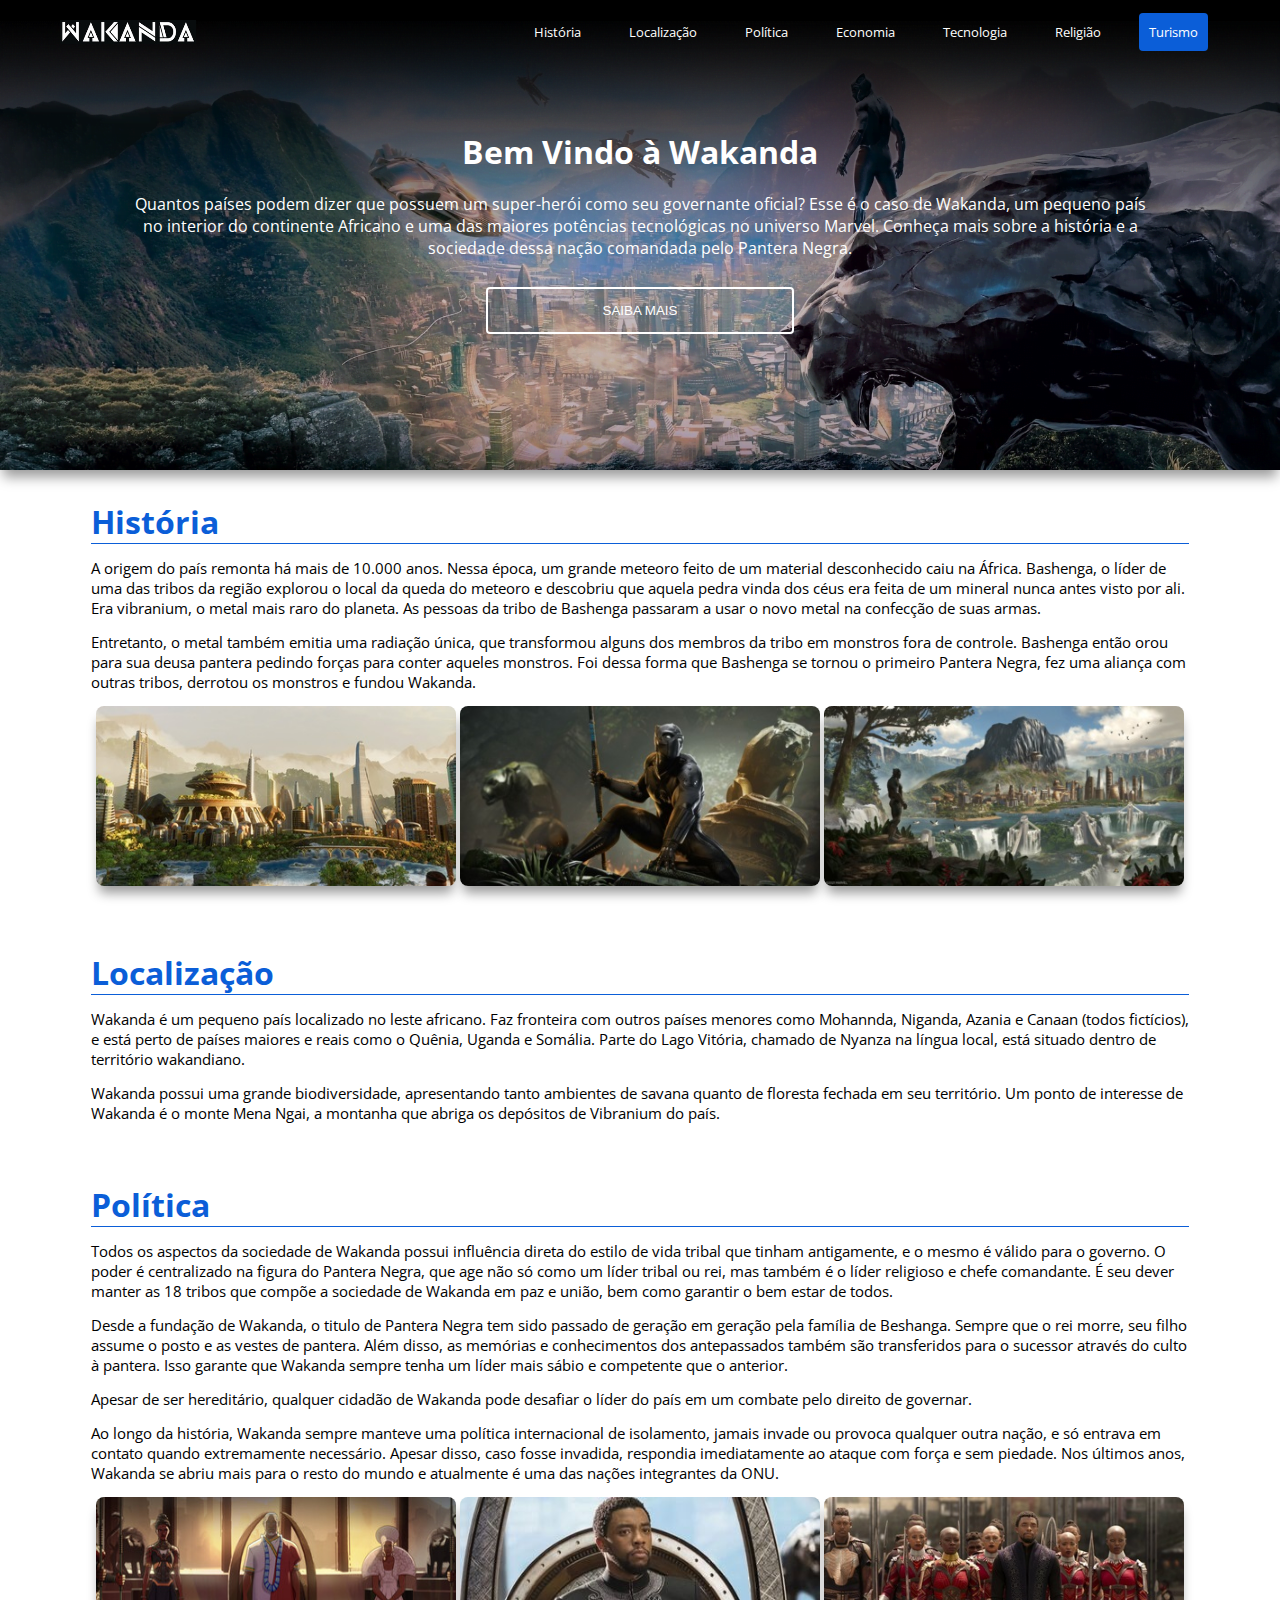
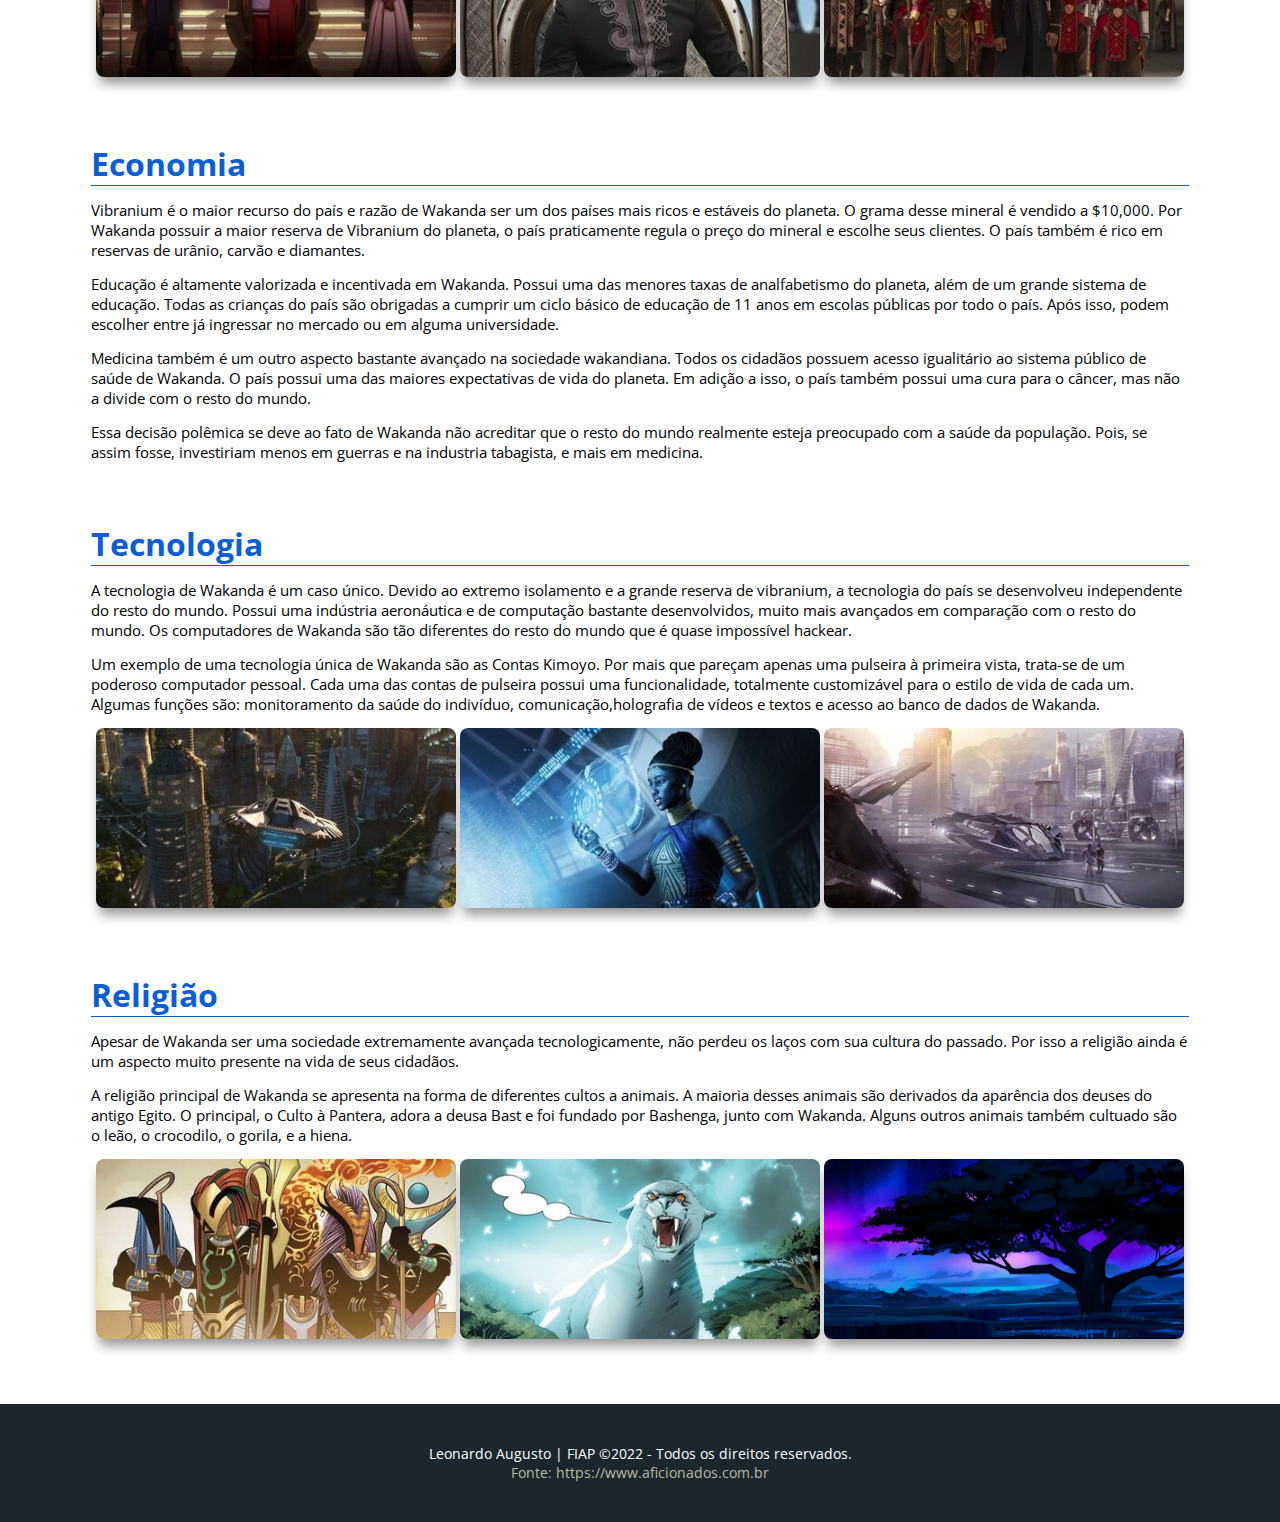
<file: index.html>
<!DOCTYPE html>
<html lang="pt-br">
    <head>
        <meta charset="UTF-8">
        <meta http-equiv="X-UA-Compatible" content="IE=edge">
        <meta name="viewport" content="width=device-width, initial-scale=1.0">
        <meta name="author" content="Leonardo Augusto | FIAP">

        <title>Wakanda</title>
        <link rel="stylesheet" href="https://cdnjs.cloudflare.com/ajax/libs/font-awesome/5.15.4/css/all.min.css" integrity="sha512-1ycn6IcaQQ40/MKBW2W4Rhis/DbILU74C1vSrLJxCq57o941Ym01SwNsOMqvEBFlcgUa6xLiPY/NS5R+E6ztJQ==" crossorigin="anonymous" referrerpolicy="no-referrer">
        <link rel="stylesheet" href="css/style.css">
    </head>
    <body>

        <!------ Menu ------>
        <header>
            <h1 class="header-tittle">
                <a href="index.html">
                    <img src="images/02_logo_menu.jpg" alt="menu-logo">
                </a>
            </h1>
            <nav class="header-menu">
                <ul>
                    <li><a href="#historia">História</a></li>
                    <li><a href="#localizacao">Localização</a></li>
                    <li><a href="#politica">Política</a></li>
                    <li><a href="#economia">Economia</a></li>
                    <li><a href="#tecnologia">Tecnologia</a></li>
                    <li><a href="#tecnologia">Religião</a></li>
                    <li><a href="pages/turismo.html" id="turismo">Turismo</a></li>
                </ul>
            </nav>
        </header>

        <!---- Conteúdo ---->
        <div class="content-header">
            <h1 class="main-tittle">Bem Vindo à Wakanda</h1>
            <p>
                Quantos países podem dizer que possuem um super-herói como seu governante oficial?
                Esse é o caso de Wakanda, um pequeno país no interior do continente Africano
                e uma das maiores potências tecnológicas no universo Marvel.
                Conheça mais sobre a história e a sociedade dessa nação comandada pelo Pantera Negra.
            </p>
            <input type="button" value="SAIBA MAIS">
        </div>
        
        <main>
            
            <!---- História ---->
            <div class="content-main" id="historia">
                <h1>História</h1>
                <p>
                    A origem do país remonta há mais de 10.000 anos.
                    Nessa época, um grande meteoro feito de um material desconhecido caiu na África.
                    Bashenga, o líder de uma das tribos da região explorou o local da queda do meteoro e
                    descobriu que aquela pedra vinda dos céus era feita de um mineral nunca antes visto por ali.
                    Era vibranium, o metal mais raro do planeta.
                    As pessoas da tribo de Bashenga passaram a usar o novo metal na confecção de suas armas.
                </p>
                <p>
                    Entretanto, o metal também emitia uma radiação única,
                    que transformou alguns dos membros da tribo em monstros fora de controle.
                    Bashenga então orou para sua deusa pantera pedindo forças para conter aqueles monstros.
                    Foi dessa forma que Bashenga se tornou o primeiro Pantera Negra, fez uma aliança com outras tribos,
                    derrotou os monstros e fundou Wakanda.
                </p>
                <div class="container-image">
                    <img src="images/historia_1.jpg" alt="historia-wakanda">
                    <img src="images/historia_2.jpg" alt="historia-wakanda">
                    <img src="images/historia_3.jpg" alt="historia-wakanda">
                </div>
            </div>

            <!--- Localização --->
            <div class="content-main" id="localizacao">
                <h1>Localização</h1>
                <p>
                    Wakanda é um pequeno país localizado no leste africano.
                    Faz fronteira com outros países menores como Mohannda, Niganda, Azania e Canaan (todos fictícios),
                    e está perto de países maiores e reais como o Quênia, Uganda e Somália.
                    Parte do Lago Vitória, chamado de Nyanza na língua local, está situado dentro de território wakandiano.
                </p>
                <p>
                    Wakanda possui uma grande biodiversidade,
                    apresentando tanto ambientes de savana quanto de floresta fechada em seu território.
                    Um ponto de interesse de Wakanda é o monte Mena Ngai,
                    a montanha que abriga os depósitos de Vibranium do país.
                </p>
            </div>

            <!---- Política ---->
            <div class="content-main" id="politica">
                <h1>Política</h1>
                <p>
                    Todos os aspectos da sociedade de Wakanda possui influência direta do estilo de vida tribal que tinham antigamente,
                    e o mesmo é válido para o governo. O poder é centralizado na figura do Pantera Negra,
                    que age não só como um líder tribal ou rei, mas também é o líder religioso e chefe comandante.
                    É seu dever manter as 18 tribos que compõe a sociedade de Wakanda em paz e união,
                    bem como garantir o bem estar de todos.
                </p>
                <p>
                    Desde a fundação de Wakanda, o titulo de Pantera Negra tem sido passado de geração em geração pela família de Beshanga.
                    Sempre que o rei morre, seu filho assume o posto e as vestes de pantera. Além disso,
                    as memórias e conhecimentos dos antepassados também são transferidos para o sucessor através do culto à pantera.
                    Isso garante que Wakanda sempre tenha um líder mais sábio e competente que o anterior.
                </p>
                <p>
                    Apesar de ser hereditário, qualquer cidadão de Wakanda pode desafiar o líder do
                    país em um combate pelo direito de governar.
                </p> 
                <p>
                    Ao longo da história, Wakanda sempre manteve uma política internacional de isolamento,
                    jamais invade ou provoca qualquer outra nação, e só entrava em contato quando extremamente necessário.
                    Apesar disso, caso fosse invadida, respondia imediatamente ao ataque com força e sem piedade.
                    Nos últimos anos, Wakanda se abriu mais para o resto do mundo e atualmente é uma das nações integrantes da ONU.
                </p>
                <div class="container-image">
                    <img src="images/politica_1.jpg" alt="politica-wakanda">
                    <img src="images/politica_2.jpg" alt="politica-wakanda">
                    <img src="images/politica_3.jpg" alt="politica-wakanda">
                </div>
            </div>

            <!---- Economia ---->
            <div class="content-main" id="economia">
                <h1>Economia</h1>
                <p>
                    Vibranium é o maior recurso do país e razão de Wakanda ser um dos países mais ricos e estáveis do planeta.
                    O grama desse mineral é vendido a $10,000. Por Wakanda possuir a maior reserva de Vibranium do planeta,
                    o país praticamente regula o preço do mineral e escolhe seus clientes. O país também é rico em reservas de urânio,
                    carvão e diamantes.
                </p>
                <p>
                    Educação é altamente valorizada e incentivada em Wakanda.
                    Possui uma das menores taxas de analfabetismo do planeta, além de um grande sistema de educação.
                    Todas as crianças do país são obrigadas a cumprir um ciclo básico de educação de 11 anos em escolas públicas por todo o país.
                    Após isso, podem escolher entre já ingressar no mercado ou em alguma universidade.
                </p>
                <p>
                    Medicina também é um outro aspecto bastante avançado na sociedade wakandiana.
                    Todos os cidadãos possuem acesso igualitário ao sistema público de saúde de Wakanda.
                    O país possui uma das maiores expectativas de vida do planeta.
                    Em adição a isso, o país também possui uma cura para o câncer, mas não a divide com o resto do mundo.
                </p>
                <p>
                    Essa decisão polêmica se deve ao fato de Wakanda não acreditar que o resto do mundo realmente esteja preocupado com a saúde da população.
                    Pois, se assim fosse, investiriam menos em guerras e na industria tabagista, e mais em medicina.
                </p>
            </div>

            <!--- Tecnologia --->
            <div class="content-main" id="tecnologia">
                <h1>Tecnologia</h1>
                <p>
                    A tecnologia de Wakanda é um caso único. Devido ao extremo isolamento e a grande reserva de vibranium,
                    a tecnologia do país se desenvolveu independente do resto do mundo.
                    Possui uma indústria aeronáutica e de computação bastante desenvolvidos,
                    muito mais avançados em comparação com o resto do mundo.
                    Os computadores de Wakanda são tão diferentes do resto do mundo que é quase impossível hackear.
                </p>
                <p>
                    Um exemplo de uma tecnologia única de Wakanda são as Contas Kimoyo.
                    Por mais que pareçam apenas uma pulseira à primeira vista, trata-se de um poderoso computador pessoal.
                    Cada uma das contas de pulseira possui uma funcionalidade, totalmente customizável para o estilo de vida de cada um.
                    Algumas funções são: monitoramento da saúde do indivíduo, comunicação,holografia de vídeos e textos e acesso ao banco de dados de Wakanda.
                </p>
                <div class="container-image">
                    <img src="images/tecnologia_1.jpg" alt="tecnologia-wakanda-1">
                    <img src="images/tecnologia_2.jpg" alt="tecnologia-wakanda-2">
                    <img src="images/tecnologia_3.jpg" alt="tecnologia-wakanda-3">
                </div>
            </div>

            <!---- Religião ---->
            <div class="content-main" id="religiao">
                <h1>Religião</h1>
                <p>
                    Apesar de Wakanda ser uma sociedade extremamente avançada tecnologicamente,
                    não perdeu os laços com sua cultura do passado.
                    Por isso a religião ainda é um aspecto muito presente na vida de seus cidadãos.
                </p>
                <p>
                    A religião principal de Wakanda se apresenta na forma de diferentes cultos a animais.
                    A maioria desses animais são derivados da aparência dos deuses do antigo Egito.
                    O principal, o Culto à Pantera, adora a deusa Bast e foi fundado por Bashenga, junto com Wakanda.
                    Alguns outros animais também cultuado são o leão, o crocodilo, o gorila, e a hiena.
                </p>
                <div class="container-image">
                    <img src="images/religiao_1.jpg" alt="religiao-wakanda">
                    <img src="images/religiao_2.jpg" alt="religiao-wakanda">
                    <img src="images/religiao_3.png" alt="religiao-wakanda">
                </div>
            </div>
        </main>

        <!----- Footer ----->
        <footer>
            <p>Leonardo Augusto | FIAP &copy;2022 - Todos os direitos reservados.</p>
            <a href="https://www.aficionados.com.br/wakanda-pantera-negra" target="_blank">Fonte: https://www.aficionados.com.br</a>
        </footer>
    </body>
</html>
</file>
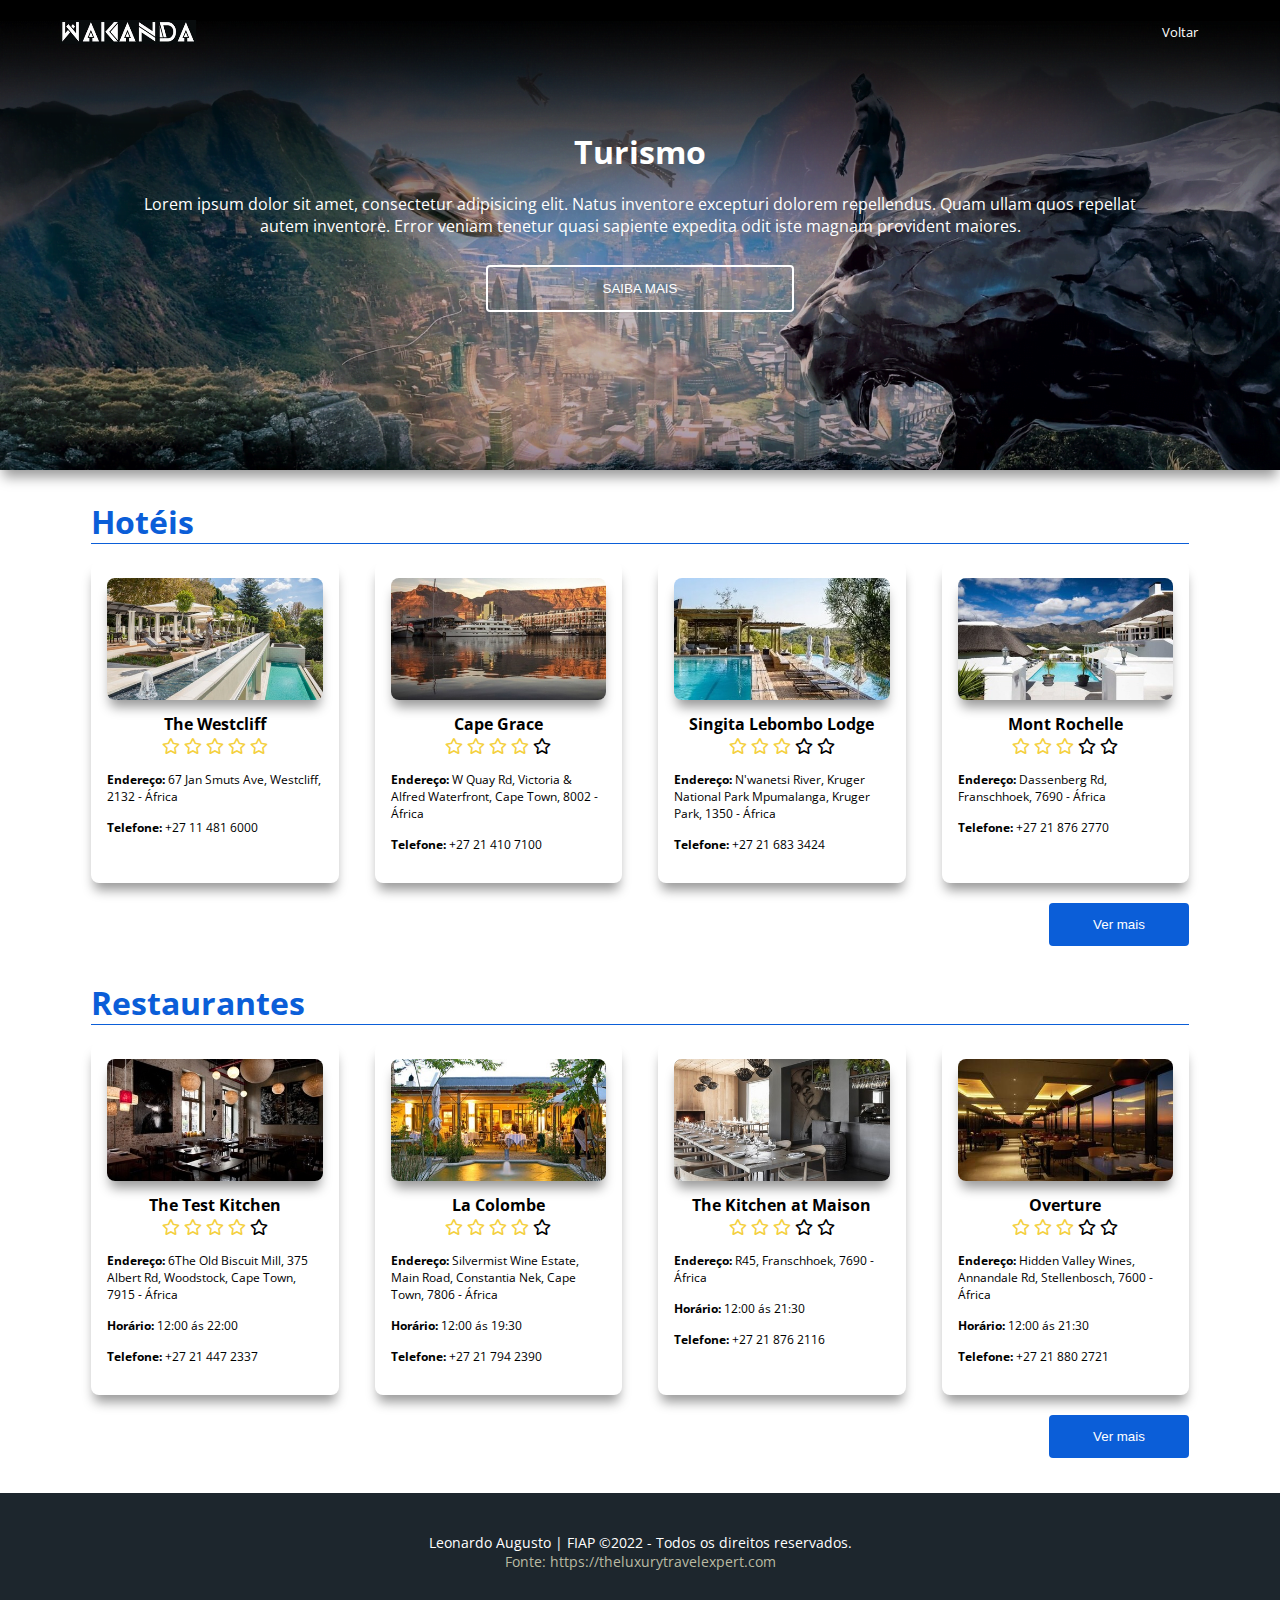
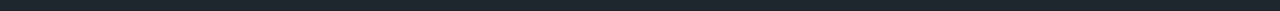
<file: pages/turismo.html>
<!DOCTYPE html>
<html lang="pt-br">
    <head>
        <meta charset="UTF-8">
        <meta http-equiv="X-UA-Compatible" content="IE=edge">
        <meta name="viewport" content="width=device-width, initial-scale=1.0">
        <meta name="author" content="Leonardo Augusto | FIAP">

        <title>Wakanda</title>
        <link rel="stylesheet" href="https://cdnjs.cloudflare.com/ajax/libs/font-awesome/5.15.4/css/all.min.css" integrity="sha512-1ycn6IcaQQ40/MKBW2W4Rhis/DbILU74C1vSrLJxCq57o941Ym01SwNsOMqvEBFlcgUa6xLiPY/NS5R+E6ztJQ==" crossorigin="anonymous" referrerpolicy="no-referrer">
        <link rel="stylesheet" href="../css/style.css">
    </head>
    <body>

        <!------ Menu ------>
        <header>
            <h1 class="header-tittle">
                <a href="../index.html">
                    <img src="../images/02_logo_menu.jpg" alt="menu-logo">
                </a>
            </h1>
            <nav class="header-menu">
                <ul>
                    <li><a href="../index.html">Voltar</a></li>
                </ul>
            </nav>
        </header>

        <!---- Conteúdo ---->
        <div class="content-header">
            <h1 class="main-tittle">Turismo</h1>
            <p>
                Lorem ipsum dolor sit amet, consectetur adipisicing elit.
                Natus inventore excepturi dolorem repellendus.
                Quam ullam quos repellat autem inventore.
                Error veniam tenetur quasi sapiente expedita odit iste magnam provident maiores.
            </p>
            <input type="button" value="SAIBA MAIS">
        </div>
        
        <main>
            <div class="content-main">
                
                <!----- Hotéis ----->
                <div class="card-content">
                    <h1>Hotéis</h1>

                    <div class="card">
                        <div class="card-body">
                            <img src="../images/hotel_1.jpg" alt="wakanda-hotel">
                            <div class="card-name-rate">
                                <h2>The Westcliff</h2>

                                <i class="far fa-star check-star"></i>
                                <i class="far fa-star check-star"></i>
                                <i class="far fa-star check-star"></i>
                                <i class="far fa-star check-star"></i>
                                <i class="far fa-star check-star"></i>
                            </div>
                            <div class="card-address-phone">
                                <p><strong>Endereço:</strong> 67 Jan Smuts Ave, Westcliff, 2132 - África</p>
                                <p><strong>Telefone:</strong> +27 11 481 6000</p>
                            </div>
                        </div>
                        <div class="card-body">
                            <img src="../images/hotel_2.jpg" alt="wakanda-hotel">
                            <div class="card-name-rate">
                                <h2>Cape Grace</h2>

                                <i class="far fa-star check-star"></i>
                                <i class="far fa-star check-star"></i>
                                <i class="far fa-star check-star"></i>
                                <i class="far fa-star check-star"></i>
                                <i class="far fa-star"></i>
                            </div>
                            <div class="card-address-phone">
                                <p><strong>Endereço:</strong> W Quay Rd, Victoria & Alfred Waterfront, Cape Town, 8002 - África</p>
                                <p><strong>Telefone:</strong> +27 21 410 7100</p>
                            </div>
                        </div>
                        <div class="card-body">
                            <img src="../images/hotel_3.jpg" alt="wakanda-hotel">
                            <div class="card-name-rate">
                                <h2>Singita Lebombo Lodge</h2>

                                <i class="far fa-star check-star"></i>
                                <i class="far fa-star check-star"></i>
                                <i class="far fa-star check-star"></i>
                                <i class="far fa-star"></i>
                                <i class="far fa-star"></i>
                            </div>
                            <div class="card-address-phone">
                                <p><strong>Endereço:</strong> N'wanetsi River, Kruger National Park Mpumalanga, Kruger Park, 1350 - África</p>
                                <p><strong>Telefone:</strong> +27 21 683 3424</p>
                            </div>
                        </div>
                        <div class="card-body">
                            <img src="../images/hotel_4.jpg" alt="wakanda-hotel">
                            <div class="card-name-rate">
                                <h2>Mont Rochelle</h2>
                                
                                <i class="far fa-star check-star"></i>
                                <i class="far fa-star check-star"></i>
                                <i class="far fa-star check-star"></i>
                                <i class="far fa-star"></i>
                                <i class="far fa-star"></i>
                            </div>
                            <div class="card-address-phone">
                                <p><strong>Endereço:</strong> Dassenberg Rd, Franschhoek, 7690 - África</p>
                                <p><strong>Telefone:</strong> +27 21 876 2770</p>
                            </div>
                        </div>
                    </div>
                    <div class="card-button">
                        <button class="btn">Ver mais</button>
                    </div>
                </div>

                <!-- Restaurantes -->
                <div class="card-content">
                    <h1>Restaurantes</h1>

                    <div class="card">
                        <div class="card-body">
                            <img src="../images/restaurante_1.jpg" alt="wakanda-restaurante">
                            <div class="card-name-rate">
                                <h2>The Test Kitchen</h2>

                                <i class="far fa-star check-star"></i>
                                <i class="far fa-star check-star"></i>
                                <i class="far fa-star check-star"></i>
                                <i class="far fa-star check-star"></i>
                                <i class="far fa-star"></i>
                            </div>
                            <div class="card-address-phone">
                                <p><strong>Endereço:</strong> 6The Old Biscuit Mill, 375 Albert Rd, Woodstock, Cape Town, 7915 - África</p>
                                <p><strong>Horário:</strong> 12:00 ás 22:00</p>
                                <p><strong>Telefone:</strong> +27 21 447 2337</p>
                            </div>
                        </div>
                        <div class="card-body">
                            <img src="../images/restaurante_2.jpg" alt="wakanda-restaurante">
                            <div class="card-name-rate">
                                <h2>La Colombe</h2>

                                <i class="far fa-star check-star"></i>
                                <i class="far fa-star check-star"></i>
                                <i class="far fa-star check-star"></i>
                                <i class="far fa-star check-star"></i>
                                <i class="far fa-star"></i>
                            </div>
                            <div class="card-address-phone">
                                <p><strong>Endereço:</strong> Silvermist Wine Estate, Main Road, Constantia Nek, Cape Town, 7806 - África</p>
                                <p><strong>Horário:</strong> 12:00 ás 19:30</p>
                                <p><strong>Telefone:</strong> +27 21 794 2390</p>
                            </div>
                        </div>
                        <div class="card-body">
                            <img src="../images/restaurante_3.jpg" alt="wakanda-restaurante">
                            <div class="card-name-rate">
                                <h2>The Kitchen at Maison</h2>

                                <i class="far fa-star check-star"></i>
                                <i class="far fa-star check-star"></i>
                                <i class="far fa-star check-star"></i>
                                <i class="far fa-star"></i>
                                <i class="far fa-star"></i>
                            </div>
                            <div class="card-address-phone">
                                <p><strong>Endereço:</strong> R45, Franschhoek, 7690 - África</p>
                                <p><strong>Horário:</strong> 12:00 ás 21:30</p>
                                <p><strong>Telefone:</strong> +27 21 876 2116</p>
                            </div>
                        </div>
                        <div class="card-body">
                            <img src="../images/restaurante_4.jpg" alt="wakanda-restaurante">
                            <div class="card-name-rate">
                                <h2>Overture</h2>
                                
                                <i class="far fa-star check-star"></i>
                                <i class="far fa-star check-star"></i>
                                <i class="far fa-star check-star"></i>
                                <i class="far fa-star"></i>
                                <i class="far fa-star"></i>
                            </div>
                            <div class="card-address-phone">
                                <p><strong>Endereço:</strong> Hidden Valley Wines, Annandale Rd, Stellenbosch, 7600 - África </p>
                                <p><strong>Horário:</strong> 12:00 ás 21:30</p>
                                <p><strong>Telefone:</strong> +27 21 880 2721</p>
                            </div>
                        </div>
                    </div>
                    <div class="card-button">
                        <button class="btn">Ver mais</button>
                    </div>
                </div>
            </div>
        </main>

        <!----- Footer ----->
        <footer>
            <p>Leonardo Augusto | FIAP &copy;2022 - Todos os direitos reservados.</p>
            <a href="https://theluxurytravelexpert.com/2017/01/23/top-10-best-luxury-hotels-south-africa/" target="_blank">Fonte: https://theluxurytravelexpert.com</a>
            <!--<a href="https://www.selanca.com.br/os-10-melhores-restaurantes-da-africa-do-sul/" target="_blank">Fonte: https://theluxurytravelexpert.com</a>-->
        </footer>
    </body>
</html>
</file>
<file: css/style.css>
@import url('https://fonts.googleapis.com/css2?family=Fredoka:wght@300&family=Open+Sans&display=swap');

* {
    margin: 0;
    padding: 0;
    box-sizing: border-box;
    scroll-behavior: smooth
}

body {
    font-family: 'Open Sans', sans-serif;
    overflow-x: hidden
}

a {
	text-decoration: none
}

p {
    color: #000
    /*text-indent: 3ch*/
}

input[type=button] {
	width: 24%;
	margin: 8px 0;
	padding: 14px 20px;
    color: #FFF;
	box-sizing: border-box;
	background-color: transparent;
	border: 2px solid #FFF;
	border-radius: 4px;
	cursor: pointer
}

input[type=button]:hover {
    color: #000;
    background-color: #FFF
}

/*********** Menu ***********/
header {
	position: absolute;
	top: 0;
	right: 0;
	left: 0;
    padding: 10px 60px;
	display: flex;
	flex-direction: row;
	justify-content: space-between;
	align-items: center;
	background: transparent;
	z-index: 1
}

header .header-tittle {
	flex-direction: column;
	box-sizing: border-box
}
header .header-tittle a {
    color: #FFF;
    font-size: 22px
}
header .header-tittle img {
    width: 136px;
    height: 24px
}

header .header-menu ul li {
	display: inline-block;
	margin: 6px 12px;
	font-size: 13px
}

header .header-menu ul li a {
    text-decoration: none;
    color: #FFF;
    padding: 10px;
    transform: 2ms ease-in;
    position: relative
}

header .header-menu ul li a:before {
    content: ' ';
    position: absolute;
    bottom: 0px;
    left: 0px;
    width: 0px;
    height: 1px;
    background-color: #0B5ED8;
    transition: all 1.5s ease
}

header .header-menu ul li a:hover:before {
    width: 100%
}

header .header-menu #turismo {
    background-color: #0B5ED8;
    border-radius: 4px
}

header .header-menu #turismo:before {
    background-color: transparent
}
/****************************/

/*********** Main ***********/
main {
    margin-top: 500px;
}
/****************************/

/********* Conteúdo *********/
.content-header {
    position: absolute;
	top: 0;
    right: 0;
    left: 0;
    height: 470px;
    text-align: center;
    background-image: url('../images/01_fundo.png');
    background-size: cover;
    background-repeat: no-repeat;
    box-shadow: 0px 10px 12px -3px rgba(0,0,0,0.4)
}
.content-header h1 {
    margin-top: 130px;
    color: #FFF
}

.content-header p {
    margin: 20px 10%;
    color: #FFF
}

.content-main {
    max-width: 1130px;
    margin: 60px auto;
    padding: 0 16px
}

.content-main h1 {
    color: #0B5ED8;
    border-bottom: 1px solid #0B5ED8;
}

.content-main p {
    margin: 14px 0;
    font-size: 15px;
    color: #000
}

.content-main
.container-image {
    text-align: center
}
.content-main .container-image img {
    width: 360px;
    height: 180px;
    border-radius: 8px;
    box-shadow: 0px 10px 12px -3px rgba(0,0,0,0.4)
}
/****************************/

/*********** Card ***********/
.card-content {
    margin-bottom: 80px;
}

.card {
    margin-right: -18px;
    margin-left: -18px;
    display: flex;
	flex-direction: row;
    border-radius: 8px
}

.card-body {
    width: 24%;
    margin: 18px;
    padding: 16px;
    box-shadow: 0px 10px 12px -3px rgba(0,0,0,0.4);
    border-radius: 8px
}
.card-body img {
    width: 100%;
    height: 122px;
    margin-bottom: 8px;
    border-radius: 8px;
    box-shadow: 0px 10px 12px -3px rgba(0,0,0,0.4)
}
.card-body h2 {
    font-size: 16px
}
.card-body .card-name-rate {
    text-align: center
}
.card-body i.check-star {
    color: #F4D03F
}
.card-body .card-address-phone p {
    font-size: 12px
}

.card-button {
    float: right
}
.card-button .btn {
    width: 140px;
	margin: 2px 0;
	padding: 14px 20px;
    color: #FFF;
	background-color: #0B5ED8;
	border: none;
	border-radius: 4px;
	cursor: pointer
}
.card-button .btn:hover {
    background-color: #0954C2
}
/****************************/

/********** Footer **********/
footer {
    position: absolute;
    width: 100%;
    padding: 40px 58px;
    font-size: 14px;
    text-align: center;
    background-color: #1D262D
}
footer p {
    color: #FFF
}
footer a {
    color: #BABBA3
}
/****************************/

/********** MOBILE **********/
@media screen and (max-width: 760px) {

    header {
        text-align: center;
        display: flex;
        flex-direction: column
    }

    .card {
        flex-direction: column
    }

    .card .card-body {
        width: 92%
    }
}
</file>
